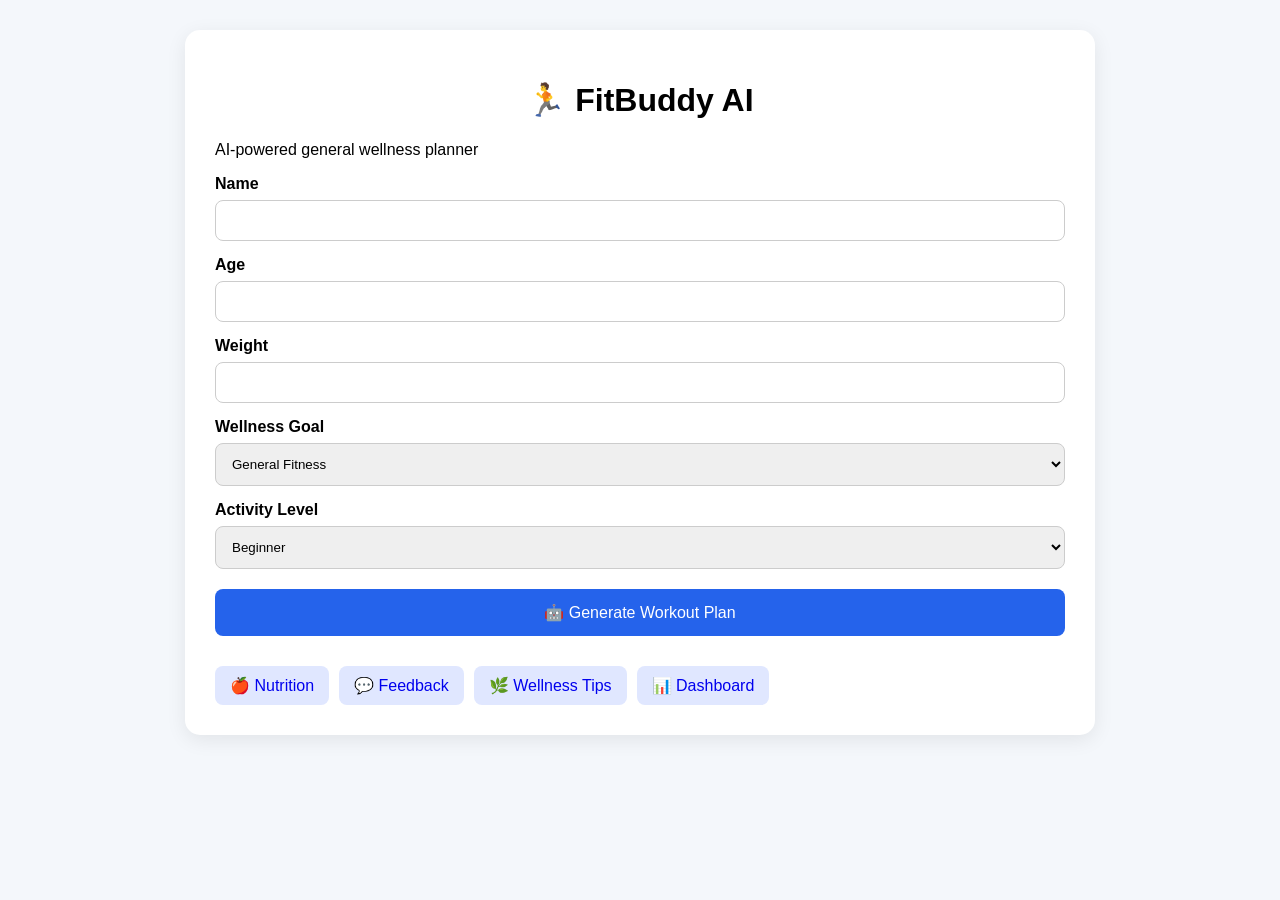
<file: templates/index.html>
<!DOCTYPE html>
<html>
<head>
    <title>FitBuddy AI</title>
    <link rel="stylesheet"
          href="/static/css/style.css">
</head>

<body>

<div class="container">

    <h1>🏃 FitBuddy AI</h1>

    <p>
        AI-powered general wellness planner
    </p>

    <form action="/generate-workout"
          method="post">

        <label>Name</label>
        <input type="text"
               name="name"
               required>

        <label>Age</label>
        <input type="number"
               name="age"
               required>

        <label>Weight</label>
        <input type="number"
               step="0.1"
               name="weight"
               required>

        <label>Wellness Goal</label>

        <select name="goal">

            <option value="general fitness">
                General Fitness
            </option>

            <option value="strength">
                Strength
            </option>

            <option value="healthy lifestyle">
                Healthy Lifestyle
            </option>

        </select>

        <label>Activity Level</label>

        <select name="intensity">

            <option value="beginner">
                Beginner
            </option>

            <option value="moderate">
                Moderate
            </option>

            <option value="active">
                Active
            </option>

        </select>

        <button type="submit">
            🤖 Generate Workout Plan
        </button>

    </form>

    <div class="links">

        <a href="/nutrition">
            🍎 Nutrition
        </a>

        <a href="/feedback">
            💬 Feedback
        </a>

        <a href="/tips">
            🌿 Wellness Tips
        </a>

        <a href="/dashboard">
            📊 Dashboard
        </a>

    </div>

</div>

</body>
</html>
</file>
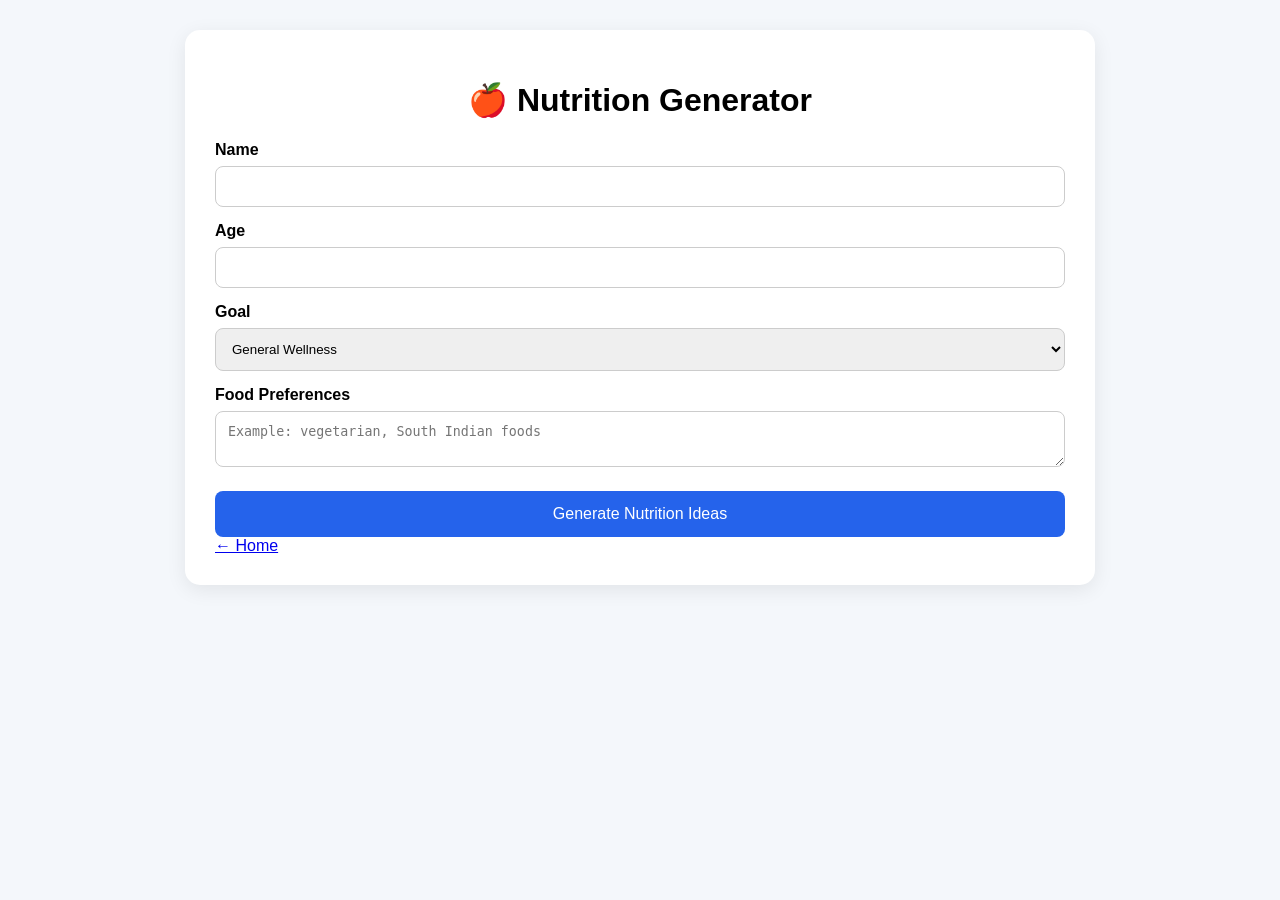
<file: templates/nutrition.html>
<!DOCTYPE html>
<html>

<head>

<title>FitBuddy Nutrition</title>

<link rel="stylesheet"
      href="/static/css/style.css">

</head>

<body>

<div class="container">

<h1>🍎 Nutrition Generator</h1>

<form action="/generate-nutrition"
      method="post">

<label>Name</label>

<input type="text"
       name="name"
       required>


<label>Age</label>

<input type="number"
       name="age"
       required>


<label>Goal</label>

<select name="goal">

<option value="general wellness">
General Wellness
</option>

<option value="healthy lifestyle">
Healthy Lifestyle
</option>

</select>


<label>Food Preferences</label>

<textarea
    name="preferences"
    placeholder="Example: vegetarian, South Indian foods">
</textarea>


<button type="submit">
Generate Nutrition Ideas
</button>

</form>

<a href="/">
← Home
</a>

</div>

</body>

</html>
</file>
<file: static/css/style.css>
body {
    font-family: Arial, sans-serif;
    background: #f4f7fb;
    margin: 0;
    padding: 30px;
}

.container {
    max-width: 850px;
    margin: auto;
    background: white;
    padding: 30px;
    border-radius: 15px;
    box-shadow: 0 5px 20px rgba(0,0,0,0.08);
}

h1 {
    text-align: center;
}

label {
    display: block;
    margin-top: 15px;
    font-weight: bold;
}

input,
select,
textarea {
    width: 100%;
    padding: 12px;
    margin-top: 7px;
    box-sizing: border-box;
    border: 1px solid #ccc;
    border-radius: 8px;
}

button {
    width: 100%;
    padding: 14px;
    margin-top: 20px;
    border: none;
    border-radius: 8px;
    background: #2563eb;
    color: white;
    font-size: 16px;
    cursor: pointer;
}

button:hover {
    opacity: 0.9;
}

.plan {
    margin-top: 20px;
    padding: 20px;
    background: #f8fafc;
    border-radius: 10px;
    line-height: 1.7;
}

.error {
    background: #fee2e2;
    padding: 15px;
    border-radius: 8px;
    margin-top: 20px;
}

.links {
    margin-top: 30px;
    display: flex;
    gap: 10px;
    flex-wrap: wrap;
}

.links a {
    padding: 10px 15px;
    background: #e0e7ff;
    border-radius: 8px;
    text-decoration: none;
}

.user-card {
    padding: 15px;
    margin-top: 15px;
    background: #f8fafc;
    border-radius: 10px;
}

table {
    width: 100%;
    border-collapse: collapse;
    margin-top: 20px;
}

th,
td {
    padding: 10px;
    border: 1px solid #ddd;
    text-align: left;
}
</file>
